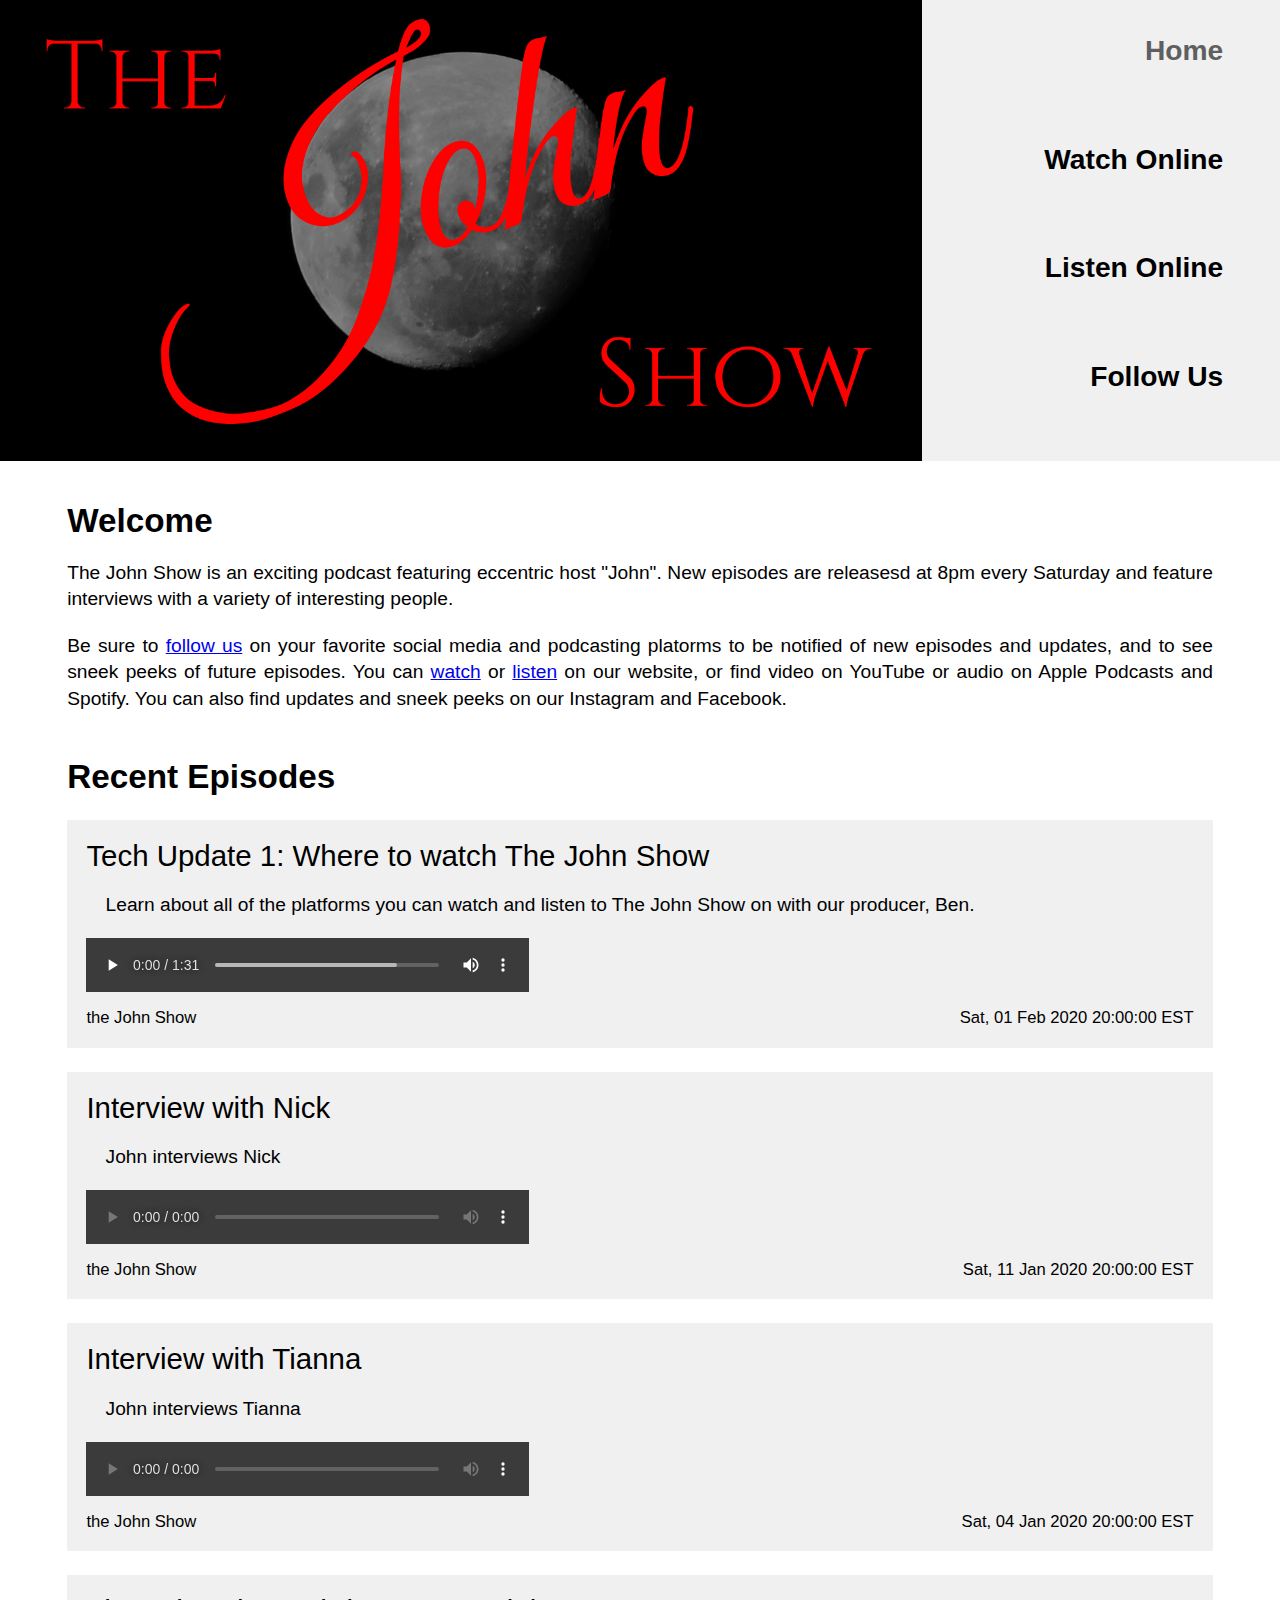
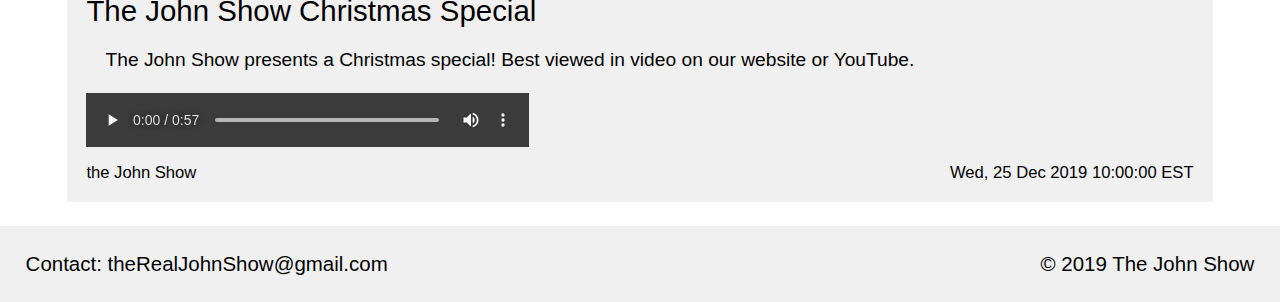
<file: index.html>
<!doctype html>

<html lang="en">
  <head>
    <meta charset="utf-8">
    <title>the John Show</title>

    <link rel="apple-touch-icon" sizes="180x180" href="/apple-touch-icon.png">
    <link rel="icon" type="image/png" sizes="32x32" href="/favicon-32x32.png">
    <link rel="icon" type="image/png" sizes="16x16" href="/favicon-16x16.png">
    <link rel="manifest" href="/site.webmanifest">
    <link rel="mask-icon" href="/safari-pinned-tab.svg" color="#5bbad5">
    <meta name="msapplication-TileColor" content="#da532c">
    <meta name="theme-color" content="#ffffff">

    <link rel="stylesheet" type="text/css" href="common.css">
    <link rel="stylesheet" type="text/css" href="jscontent.css">
    
    <script>
      var startLoad = Date.now();
    </script>
    <script defer src="main.js"></script>
    <script defer src="home.js"></script>
  </head>

  <body>
    <div id="heading">
      <img id="headimg" src="webheader.png" srcset="webheader.png 1440w, webheader-small.png 720w, webheader-tiny.png 360w" alt="The John Show header image">

      <div id="navigation-bar">
        <ul id="navigation">
          <li class="csshax"></li>
          <li class="navigation-item">
            <b><a href="https://theJohnShow.github.io/" class="navigation-link current-page">Home</a></b>
          </li>
          <li class="navigation-item">
            <b><a class="navigation-link" href="https://theJohnShow.github.io/watch">Watch Online</a></b>
          </li>
          <li class="navigation-item">
            <b><a class="navigation-link" href="https://theJohnShow.github.io/listen">Listen Online</a></b>
          </li>
          <li class="navigation-item">
            <b><a class="navigation-link" href="https://theJohnShow.github.io/follow">Follow Us</a></b>
          </li>
          <li class="csshax"></li>
        </ul>
      </div>
    </div>

    <div id="main">
      <div class="section-header">
        <b>Welcome</b>
      </div>
      <div class="description">
        <p>The John Show is an exciting podcast featuring eccentric host "John".  New episodes are releasesd at 8pm every Saturday and feature interviews with a variety of interesting people.</p>
        <p>Be sure to <a href="https://theJohnShow.github.io/follow">follow us</a> on your favorite social media and podcasting platorms to be notified of new episodes and updates, and to see sneek peeks of future episodes.  You can <a href="https://theJohnShow.github.io/watch">watch</a> or <a href="https://theJohnShow.github.io/listen">listen</a> on our website, or find video on YouTube or audio on Apple Podcasts and Spotify.  You can also find updates and sneek peeks on our Instagram and Facebook.</p>
      </div>
      <div class="section-header">
        <b>Recent Episodes</b>
      </div>
      <div class="loading" id="load">
        <p class="description">Loading...</p>
        <div id="dot1"></div><div id="dot2"></div><div id="dot3"></div>
      </div>
      <div id="jsfill"></div>
      <noscript>
        <div class="description">
          Javascript is required to view recent episodes.
        </div>
      </noscript>
    </div>

    <div class="footer">
      <div class="footer-item left">Contact: theRealJohnShow@gmail.com</div><div class="footer-item right">© 2019 The John Show</div>
    </div>
  </body>
</html>
</file>
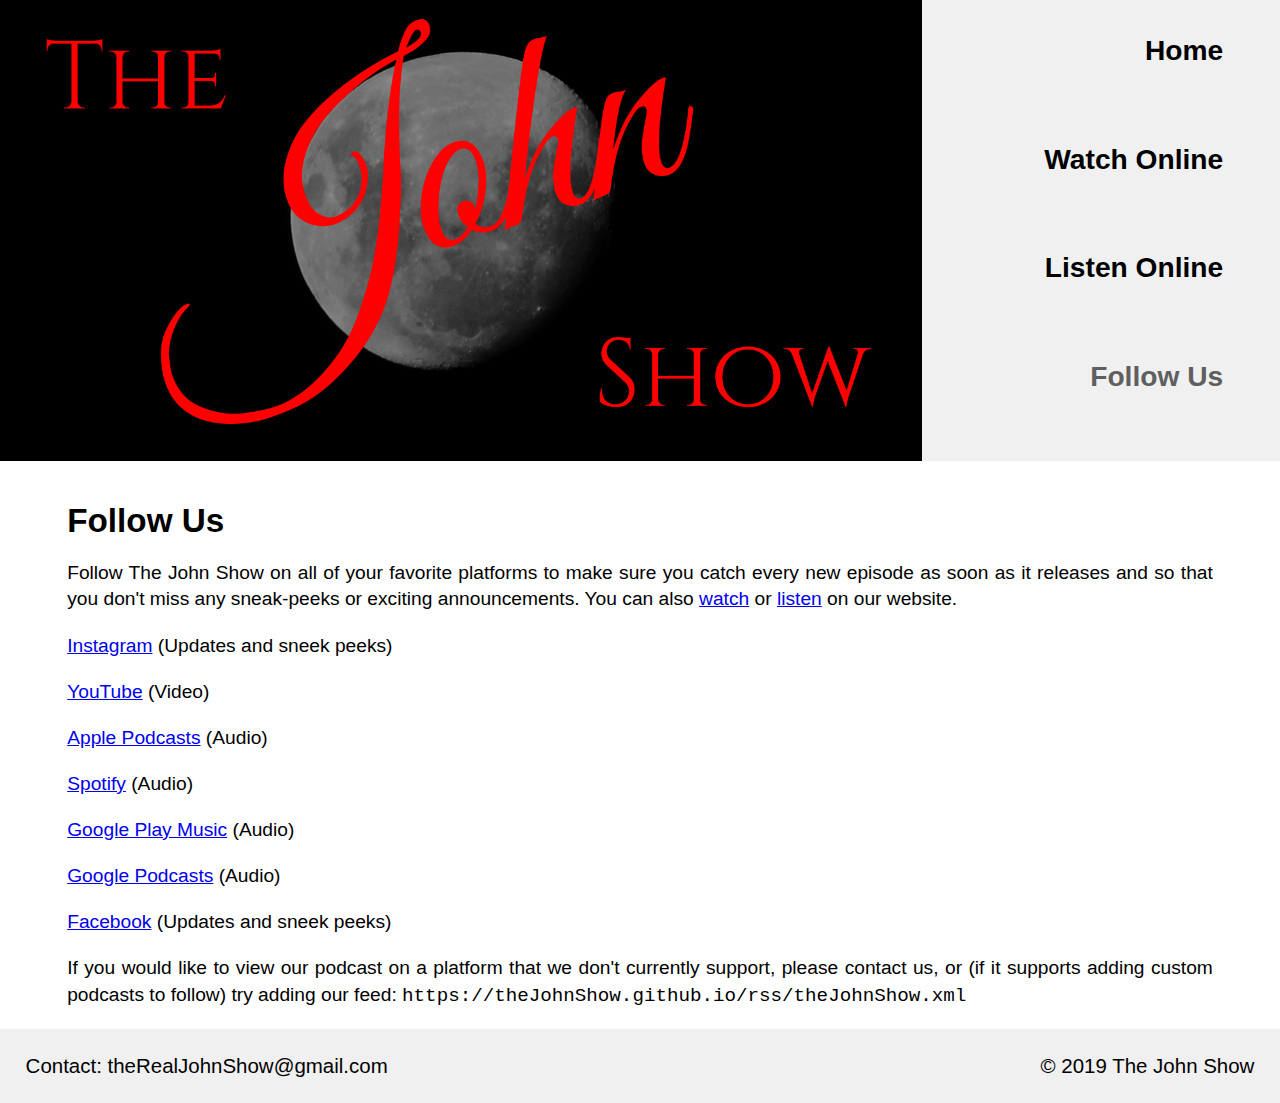
<file: follow.html>
<!doctype html>

<html lang="en">
  <head>
    <meta charset="utf-8">
    <title>the John Show - Follow Us</title>

    <link rel="apple-touch-icon" sizes="180x180" href="/apple-touch-icon.png">
    <link rel="icon" type="image/png" sizes="32x32" href="/favicon-32x32.png">
    <link rel="icon" type="image/png" sizes="16x16" href="/favicon-16x16.png">
    <link rel="manifest" href="/site.webmanifest">
    <link rel="mask-icon" href="/safari-pinned-tab.svg" color="#5bbad5">
    <meta name="msapplication-TileColor" content="#da532c">
    <meta name="theme-color" content="#ffffff">

    <link rel="stylesheet" type="text/css" href="common.css">
  </head>

  <body>
    <div id="heading">
      <img id="headimg" src="webheader.png" srcset="webheader.png 1440w, webheader-small.png 720w, webheader-tiny.png 360w" alt="The John Show header image">

      <div id="navigation-bar">
        <ul id="navigation">
          <li class="csshax"></li>
          <li class="navigation-item">
            <b><a class="navigation-link" href="https://theJohnShow.github.io/">Home</a></b>
          </li>
          <li class="navigation-item">
            <b><a class="navigation-link" href="https://theJohnShow.github.io/watch">Watch Online</a></b>
          </li>
          <li class="navigation-item">
            <b><a class="navigation-link" href="https://theJohnShow.github.io/listen">Listen Online</a></b>
          </li>
          <li class="navigation-item">
            <b><a href="https://theJohnShow.github.io/follow" class="navigation-link current-page">Follow Us</a></b>
          </li>
          <li class="csshax"></li>
        </ul>
      </div>
    </div>

    <div id="main">
      <div class="section-header">
        <b>Follow Us</b>
      </div>
      <div class="description">
        <p>Follow The John Show on all of your favorite platforms to make sure you catch every new episode as soon as it releases and so that you don't miss any sneak-peeks or exciting announcements. You can also <a href="https://theJohnShow.github.io/watch">watch</a> or <a href="https://theJohnShow.github.io/listen">listen</a> on our website.</p>
        <p><a href="https://www.instagram.com/the_john_show/">Instagram</a> (Updates and sneek peeks)</p>
        <p><a href="https://www.youtube.com/channel/UCYJV2Z00vHBbsG5Ui5my8wQ/">YouTube</a> (Video)</p>
        <p><a href="https://podcasts.apple.com/us/podcast/the-john-show/id1493689789">Apple Podcasts</a> (Audio)</p>
        <p><a href="https://open.spotify.com/show/5PPF3HG3OO0fFoBN9qYW8z/">Spotify</a> (Audio)</p>
        <p><a href="https://playmusic.app.goo.gl/?ibi=com.google.PlayMusic&isi=691797987&ius=googleplaymusic&apn=com.google.android.music&link=https://play.google.com/music/m/Intkwjnwwr6nyefzw655sbys6au?t%3DThe_John_Show%26pcampaignid%3DMKT-na-all-co-pr-mu-pod-16">Google Play Music</a> (Audio)</p>
        <p><a href="https://podcasts.google.com/?feed=aHR0cHM6Ly90aGVqb2huc2hvdy5naXRodWIuaW8vcnNzL3RoZUpvaG5TaG93LnhtbA">Google Podcasts</a> (Audio)</p>
        <p><a href="https://www.facebook.com/theOfficialJohnShow/">Facebook</a> (Updates and sneek peeks)</p>
        <p>If you would like to view our podcast on a platform that we don't currently support, please contact us, or (if it supports adding custom podcasts to follow) try adding our feed: <code>https://theJohnShow.github.io/rss/theJohnShow.xml</code></p>
      </div>
    </div>

    <div class="footer">
      <div class="footer-item left">Contact: theRealJohnShow@gmail.com</div><div class="footer-item right">© 2019 The John Show</div>
    </div>
  </body>
</html>
</file>
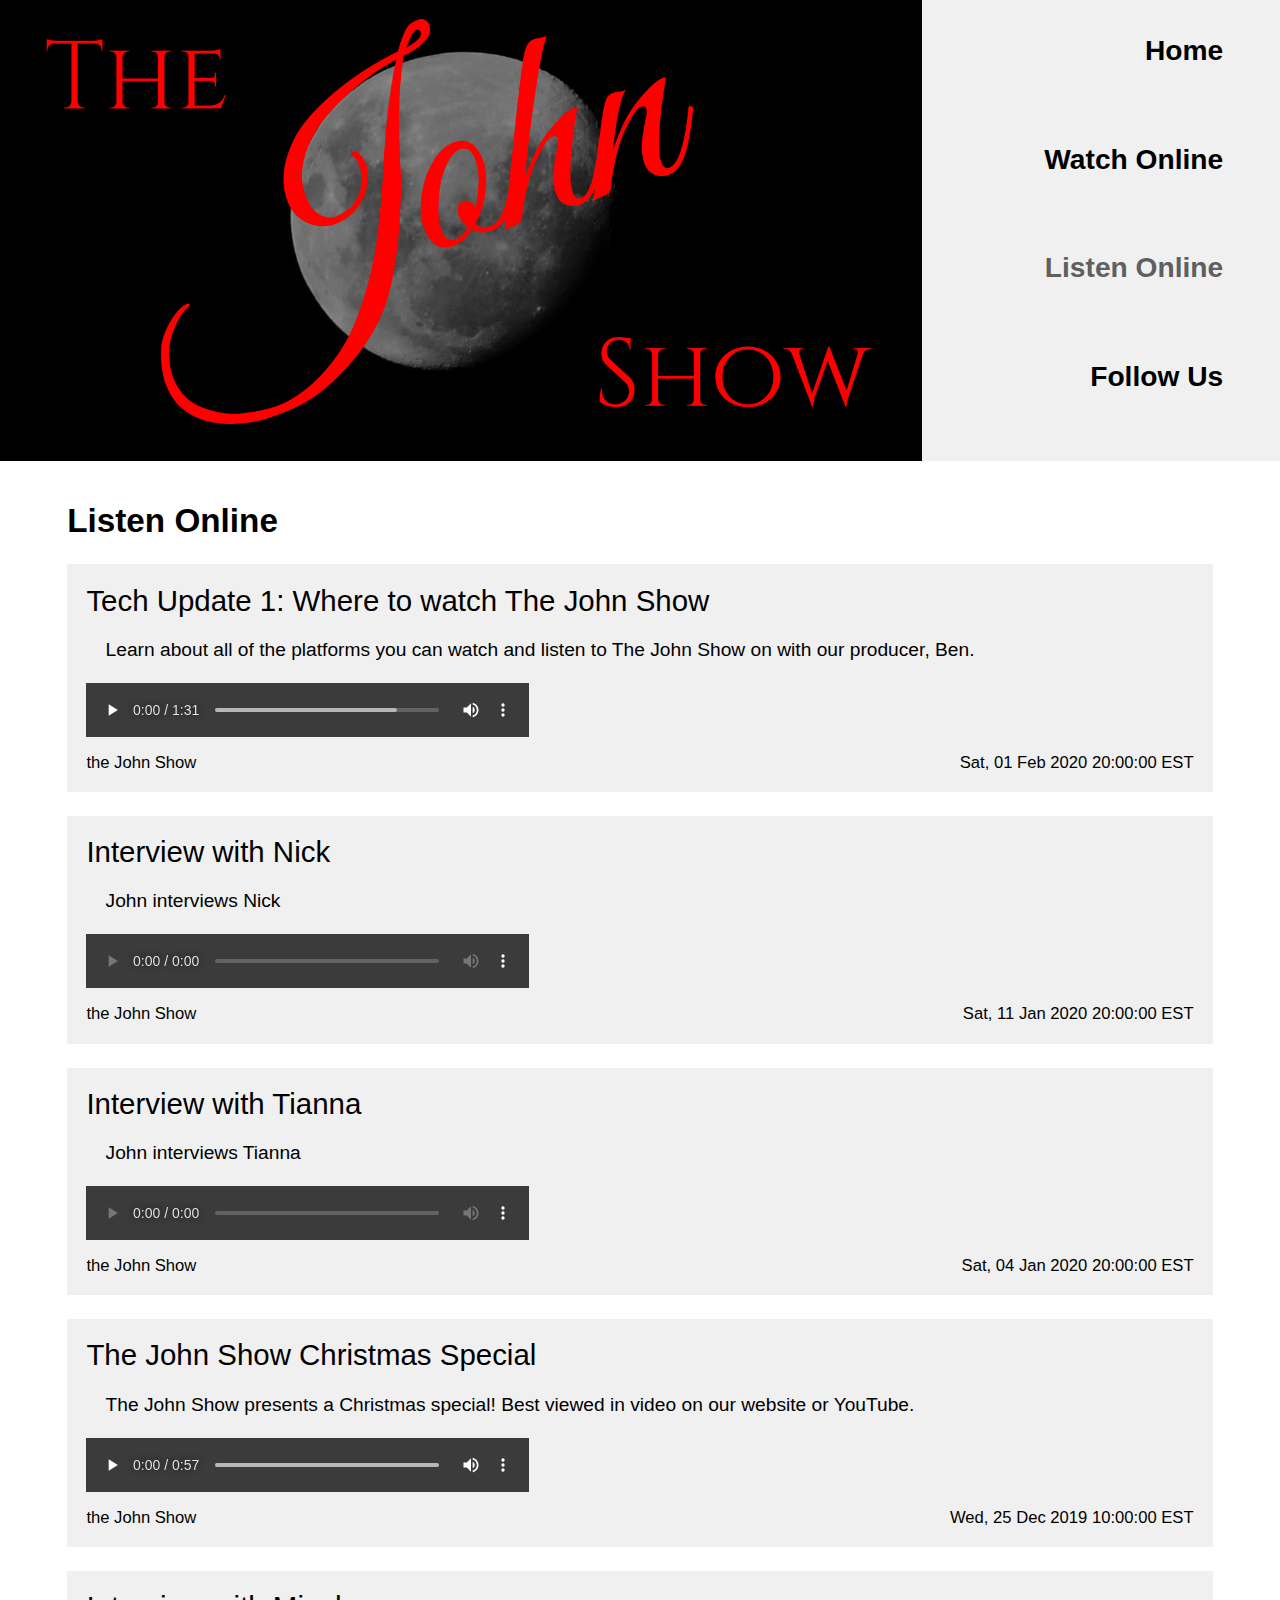
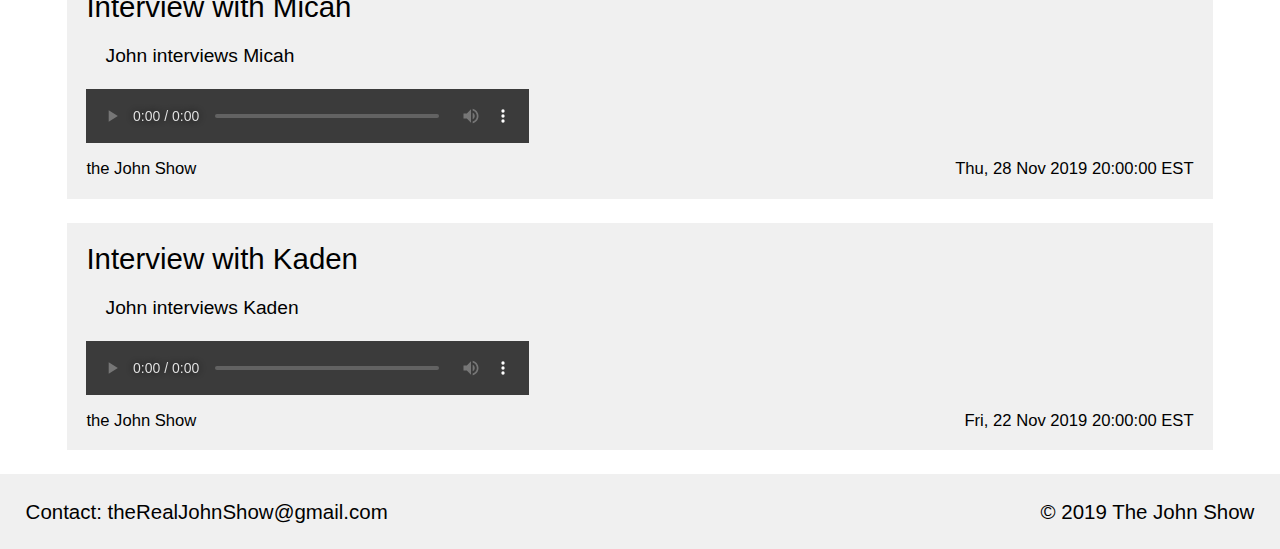
<file: listen.html>
<!doctype html>

<html lang="en">
  <head>
    <meta charset="utf-8">
    <title>the John Show - Listen Online</title>

    <link rel="apple-touch-icon" sizes="180x180" href="/apple-touch-icon.png">
    <link rel="icon" type="image/png" sizes="32x32" href="/favicon-32x32.png">
    <link rel="icon" type="image/png" sizes="16x16" href="/favicon-16x16.png">
    <link rel="manifest" href="/site.webmanifest">
    <link rel="mask-icon" href="/safari-pinned-tab.svg" color="#5bbad5">
    <meta name="msapplication-TileColor" content="#da532c">
    <meta name="theme-color" content="#ffffff">

    <link rel="stylesheet" type="text/css" href="common.css">
    <link rel="stylesheet" type="text/css" href="jscontent.css">
    
    <script>
      var startLoad = Date.now();
    </script>
    <script defer src="main.js"></script>
    <script defer src="listen.js"></script>
  </head>

  <body>
    <div id="heading">
      <img id="headimg" src="webheader.png" srcset="webheader.png 1440w, webheader-small.png 720w, webheader-tiny.png 360w" alt="The John Show header image">

      <div id="navigation-bar">
        <ul id="navigation">
          <li class="csshax"></li>
          <li class="navigation-item">
            <b><a class="navigation-link" href="https://theJohnShow.github.io/">Home</a></b>
          </li>
          <li class="navigation-item">
            <b><a class="navigation-link" href="https://theJohnShow.github.io/watch">Watch Online</a></b>
          </li>
          <li class="navigation-item">
            <b><a href="https://theJohnShow.github.io/listen" class="navigation-link current-page">Listen Online</a></b>
          </li>
          <li class="navigation-item">
            <b><a class="navigation-link" href="https://theJohnShow.github.io/follow">Follow Us</a></b>
          </li>
          <li class="csshax"></li>
        </ul>
      </div>
    </div>

    <div id="main">
      <div class="section-header">
        <b>Listen Online</b>
      </div>
      <div class="loading" id="load">
        <p class="description">Loading...</p>
        <div id="dot1"></div><div id="dot2"></div><div id="dot3"></div>
      </div>
      <div id="jsfill"></div>
      <noscript>
        <div class="description">
          Javascript is required to listen online.
        </div>
      </noscript>
    </div>

    <div class="footer">
      <div class="footer-item left">Contact: theRealJohnShow@gmail.com</div><div class="footer-item right">© 2019 The John Show</div>
    </div>
  </body>
</html>
</file>
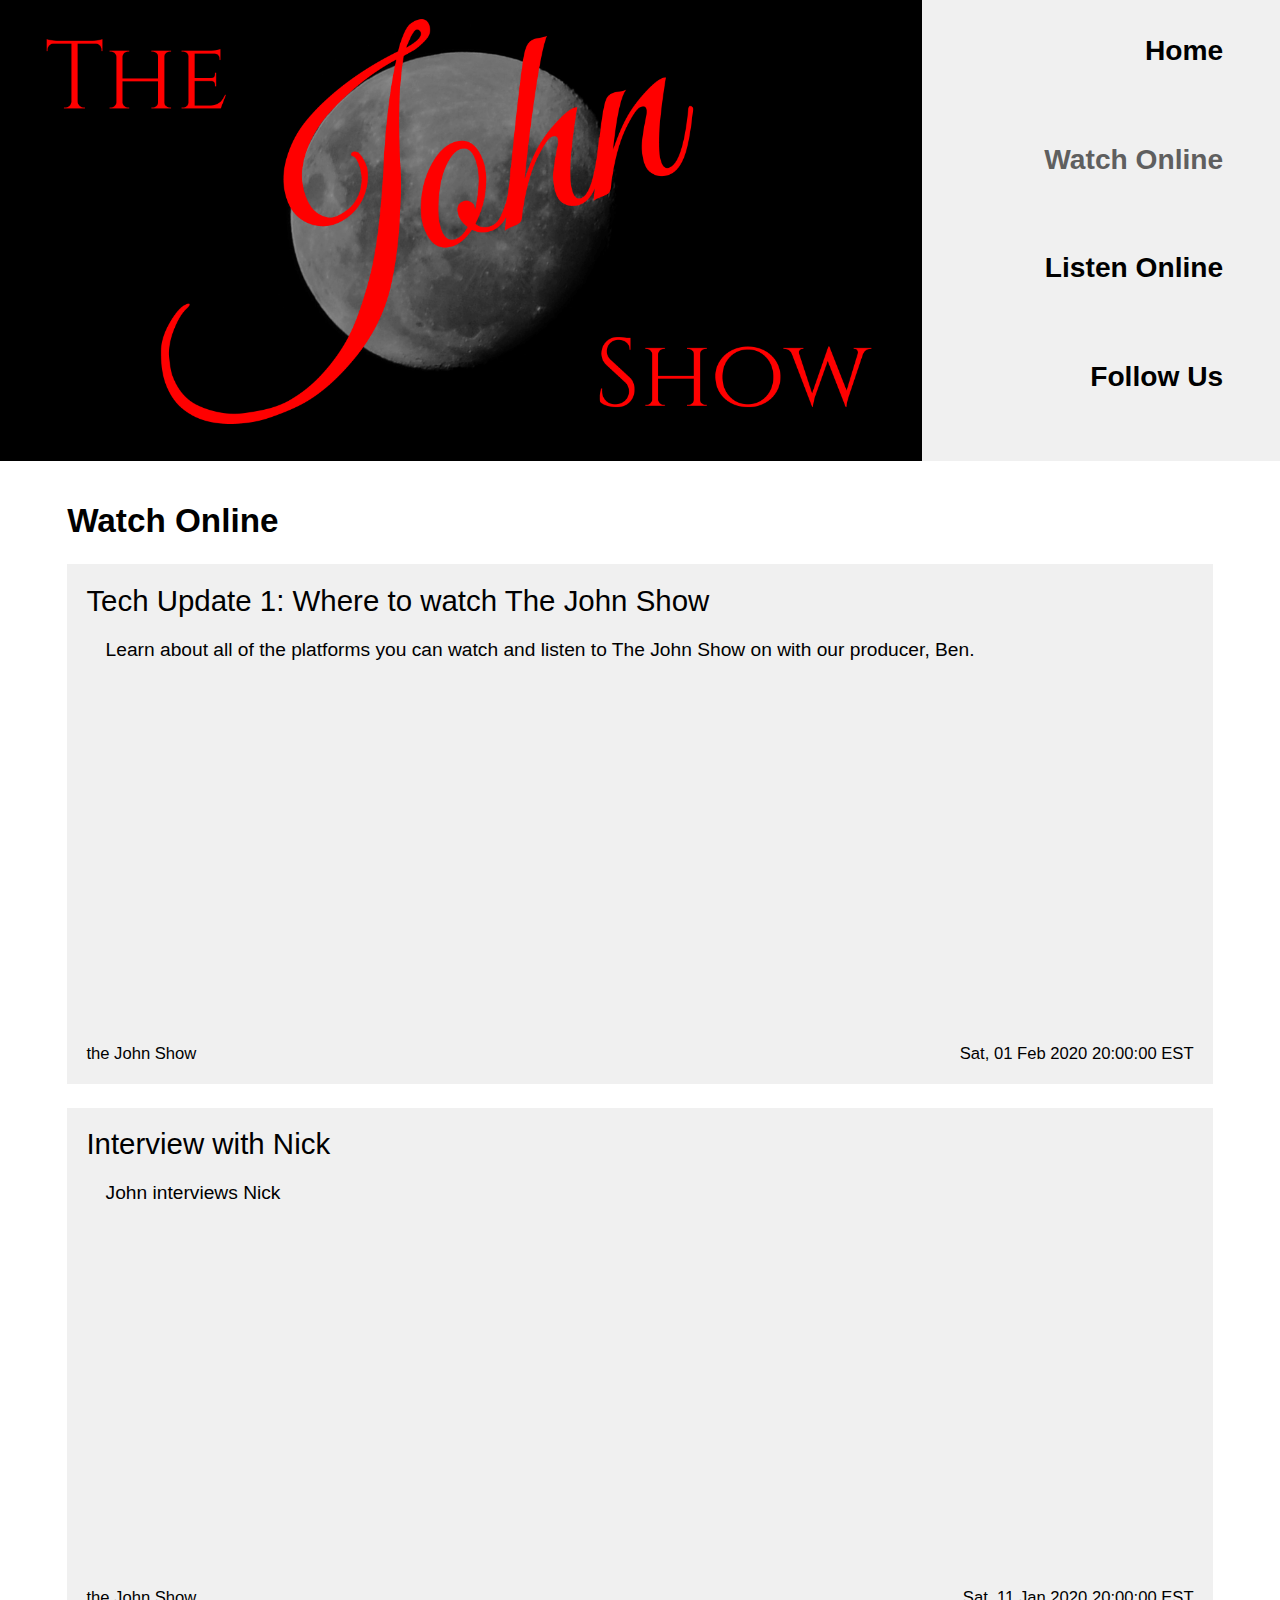
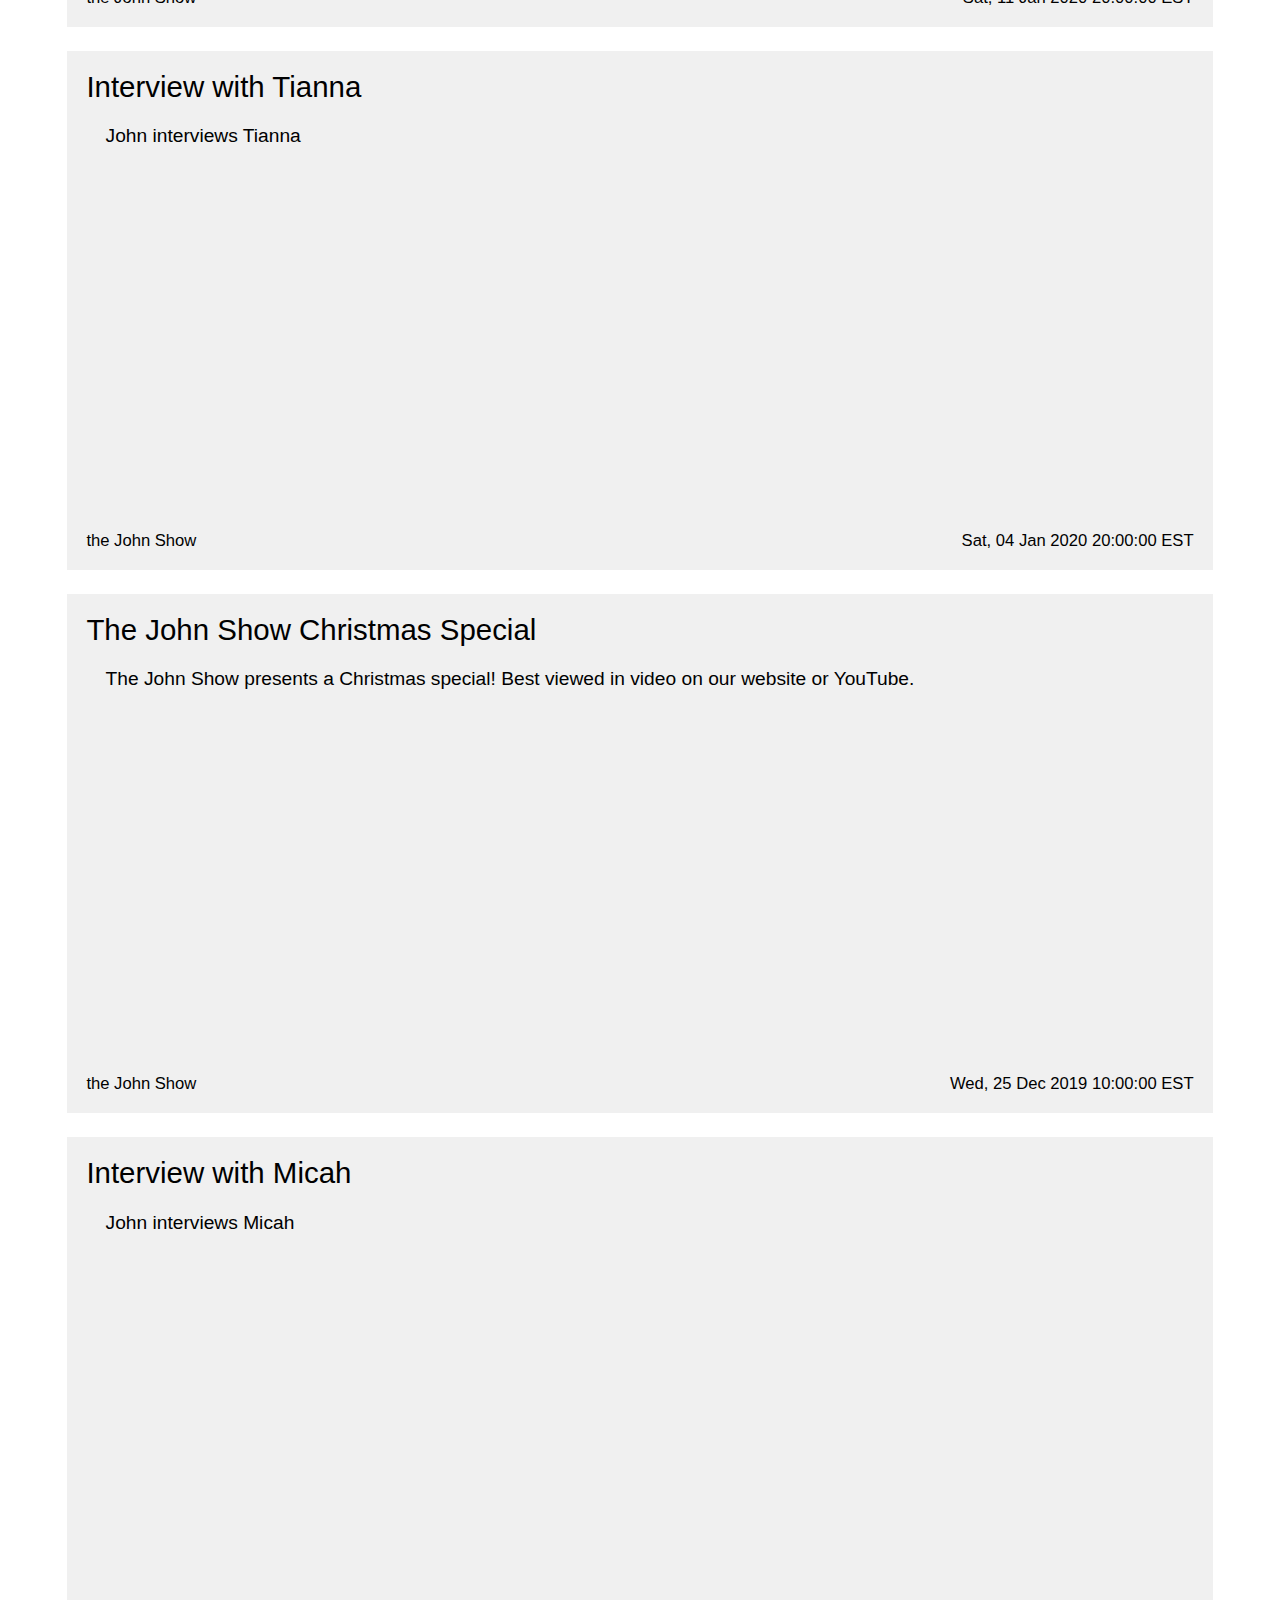
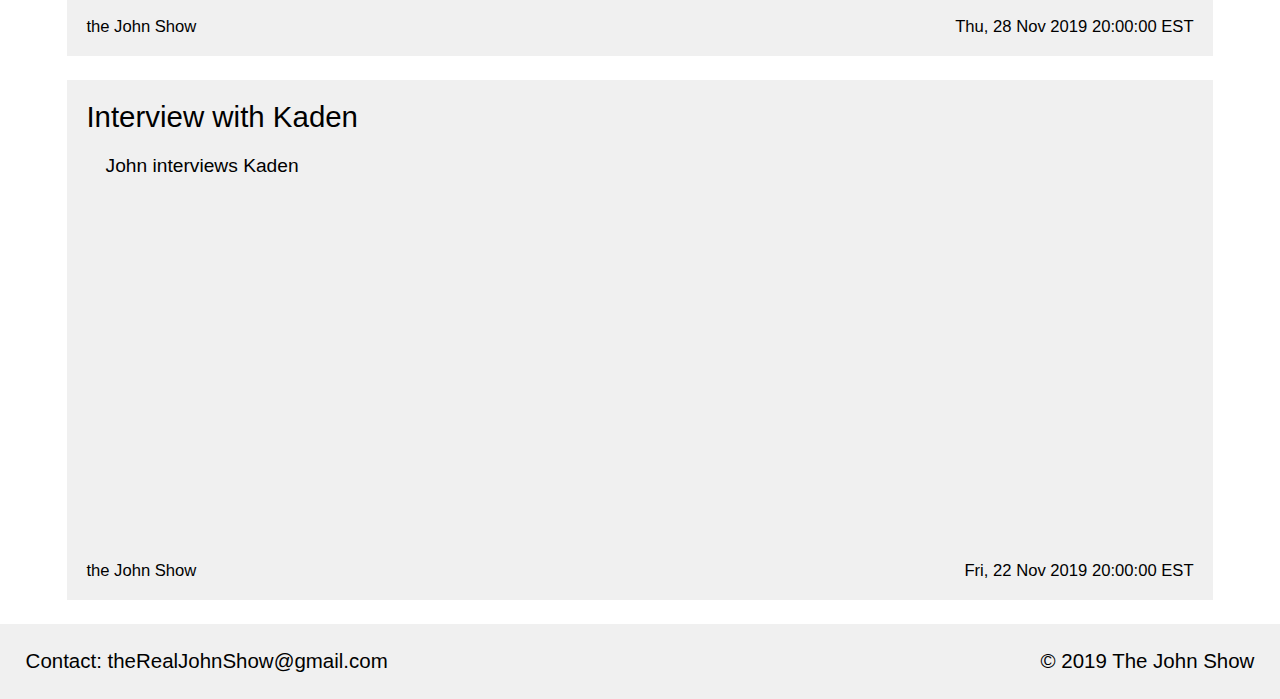
<file: watch.html>
<!doctype html>

<html lang="en">
  <head>
    <meta charset="utf-8">
    <title>the John Show - Watch Online</title>

    <link rel="apple-touch-icon" sizes="180x180" href="/apple-touch-icon.png">
    <link rel="icon" type="image/png" sizes="32x32" href="/favicon-32x32.png">
    <link rel="icon" type="image/png" sizes="16x16" href="/favicon-16x16.png">
    <link rel="manifest" href="/site.webmanifest">
    <link rel="mask-icon" href="/safari-pinned-tab.svg" color="#5bbad5">
    <meta name="msapplication-TileColor" content="#da532c">
    <meta name="theme-color" content="#ffffff">

    <link rel="stylesheet" type="text/css" href="common.css">
    <link rel="stylesheet" type="text/css" href="jscontent.css">
    
    <script>
      var startLoad = Date.now();
    </script>
    <script defer src="main.js"></script>
    <script defer src="watch.js"></script>
  </head>

  <body>
    <div id="heading">
      <img id="headimg" src="webheader.png" srcset="webheader.png 1440w, webheader-small.png 720w, webheader-tiny.png 360w" alt="The John Show header image">

      <div id="navigation-bar">
        <ul id="navigation">
          <li class="csshax"></li>
          <li class="navigation-item">
            <b><a class="navigation-link" href="https://theJohnShow.github.io/">Home</a></b>
          </li>
          <li class="navigation-item">
            <b><a href="https://theJohnShow.github.io/watch" class="navigation-link current-page">Watch Online</a></b>
          </li>
          <li class="navigation-item">
            <b><a class="navigation-link" href="https://theJohnShow.github.io/listen">Listen Online</a></b>
          </li>
          <li class="navigation-item">
            <b><a class="navigation-link" href="https://theJohnShow.github.io/follow">Follow Us</a></b>
          </li>
          <li class="csshax"></li>
        </ul>
      </div>
    </div>

    <div id="main">
      <div class="section-header">
        <b>Watch Online</b>
      </div>
      <div class="loading" id="load">
        <p class="description">Loading...</p>
        <div id="dot1"></div><div id="dot2"></div><div id="dot3"></div>
      </div>
      <div id="jsfill"></div>
      <noscript>
        <div class="description">
          Javascript is required to watch online.
        </div>
      </noscript>
    </div>

    <div class="footer">
      <div class="footer-item left">Contact: theRealJohnShow@gmail.com</div><div class="footer-item right">© 2019 The John Show</div>
    </div>
  </body>
</html>
</file>
<file: common.css>
body {
  margin: 0;
}

html {
  box-sizing: border-box;
}

*, *:before, *:after {
  box-sizing: inherit;
}

#heading {
  background-color: #f0f0f0;
}

#navigation-bar {
  text-align: justify;
}

#navigation {
  list-style: none;
  max-width: 94%;
  margin: 0 auto;
  padding: 0;
}

.navigation-item {
  display: inline-block;
}

.navigation-link {
  font-family: arial, helvetica, verdana, sans-serif;
  text-decoration: none;
  color: black;
  padding: 0 1vw;
  white-space: nowrap;
  transition: color 0.35s;
}

.navigation-link:hover {
  color: #5f5f5f
}

.navigation-link.current-page {
  color: #5f5f5f
}

.csshax {
  width: 100%;
  height: 1.4vw;
  display: inline-block;
}

#main {
  margin: 1em;
  padding: 0 4vw
}

.section-header {
  font-family: arial, helvetica, verdana, sans-serif;
  padding-top: 2vw;
}

.description {
  font-family: "Trebuchet MS", arial, helvetica, verdana, sans-serif;
  text-align: justify;
  line-height: 140%;
}

.footer {
  background-color: #f0f0f0;
  margin: 1.4vw 0 0 0;
  padding: 2%;
}

.footer-item {
  display: inline-block;
  width: 50%;
  font-family: sans-serif;
}

.footer-item.left {
  text-align: left;
}

.footer-item.right {
  text-align: right;
}

@media (orientation: landscape) {
  #heading {
    height: 36vw;
  }
  #headimg {
    width: 72%;
  }
  #navigation-bar {
    display: inline-block;
    width: 27%;
    padding-right: 2vw;
    vertical-align: top;
  }
  .navigation-link {
    font-size: 2.2vw;
  }
  .navigation-item {
    text-align: right;
    padding: 1vw 0 5vw 0;
    width: 100%;
  }
  .section-header {
    font-size: 2.6vw;
  }
  .description {
    font-size: 1.5vw;
  }
  .footer-item {
    font-size: 1.6vw;
  }
}

@media (orientation: portrait) {
  #headimg {
    width: 100%;
  }
  .navigation-link {
    font-size: 3.6vw;
  }
  .navigation-item {
    text-align: center;
    max-width: 50%;
    min-width: 20%;
  }
  .section-header {
    font-size: 5.8vw;
  }
  .description {
    font-size: 3.8vw;
  }
  .footer-item {
    font-size: 2.9vw;
  }
}
</file>
<file: jscontent.css>
.loading {
  text-align: center;
}

.loading > div {
  display: inline-block;
  border-radius: 50%;
  background: #f0f0f0;
}

#dot1 {
  animation: loading 1.5s ease-in-out 0s infinite alternate;
  -webkit-animation: loading 1.5s ease-in-out 0s infinite alternate;
}

#dot2 {
  animation: loading 1.5s ease-in-out 0.4s infinite alternate;
  -webkit-animation: loading 1.5s ease-in-out 0.4s infinite alternate;
}

#dot3 {
  animation: loading 1.5s ease-in-out 0.8s infinite alternate;
  -webkit-animation: loading 1.5s ease-in-out 0.8s infinite alternate;
}

.loaded {
  text-align: center;
}

.loaded > p {
  animation: jsloaded 1s ease-in-out forwards;
  -webkit-animation: jsloaded 1s ease-in-out forwards;
}

.loaded > div {
  display: inline-block;
  border-radius: 50%;
  background: #f0f0f0;
}

.loaded > #dot1 {
  animation: loading 1.5s ease-in-out 0s infinite alternate, jsloaded-dots 1s ease-in forwards;
  -webkit-animation: loading 1.5s ease-in-out 0s infinite alternate, jsloaded-dots 1s ease-in forwards;
}

.loaded > #dot2 {
  animation: loading 1.5s ease-in-out 0.4s infinite alternate, jsloaded-dots 1s ease-in forwards;
  -webkit-animation: loading 1.5s ease-in-out 0.4s infinite alternate, jsloaded-dots 1s ease-in forwards;
}

.loaded > #dot3 {
  animation: loading 1.5s ease-in-out 0.8s infinite alternate, jsloaded-dots 1s ease-in forwards;
  -webkit-animation: loading 1.5s ease-in-out 0.8s infinite alternate, jsloaded-dots 1s ease-in forwards;
}

#jsfill.jsloaded {
  animation: jsloaded-content 1s ease-in-out forwards;
  -webkit-animation: jsloaded-content 1s ease-in-out forwards;
}

.episode {
  background-color: #f0f0f0;
  margin: 1.5em 0em;
}

.epTitle {
  font-family: arial, helvetica, verdana, sans-serif;
}

.epDescription {
  font-family: "Trebuchet MS", arial, helvetica, verdana, sans-serif;
  text-align: justify;
  line-height: 140%;
  margin: 1em;
}

audio, iframe {
  display: block;
  margin: 1em 0;
}

.epCast, .epDate {
  font-family: sans-serif;
  display: inline-block;
}

.epCast {
  text-align: left;
  width: 36%;
}

.epDate {
  text-align: right;
  width: 64%;
}

@media (orientation: landscape) {
  .loading > div {
    width: 2.4vw;
    height: 2.4vw;
    margin: 1vw;
  }
  .loaded > div {
    width: 2.4vw;
    height: 2.4vw;
    margin: 1vw;
  }
  .episode {
    padding: 1.5vw;
  }
  .epTitle {
    font-size: 2.3vw;
  }
  .epDescription {
    font-size: 1.5vw;
  }
  audio {
    min-width: 40%;
  }
  iframe {
    width: 48vw;
    height: 27vw;
  }
  .epCast, .epDate {
    font-size: 1.3vw;
  }
}

@media (orientation: portrait) {
  .loading > div {
    width: 5.6vw;
    height: 5.6vw;
    margin: 1.8vw;
  }
  .loaded > div {
    width: 5.6vw;
    height: 5.6vw;
    margin: 1.8vw;
  }
  .episode {
    padding: 4vw;
  }
  .epTitle {
    font-size: 5.4vw;
  }
  .epDescription {
    font-size: 3.8vw;
  }
  audio {
    width: 100%;
  }
  iframe {
    width: 80vw;
    height: 45vw;
  }
  .epCast, .epDate {
    font-size: 3.2vw;
  }
}

audio::-webkit-media-controls-enclosure {
  border-radius: 0;
}

audio::-webkit-media-controls-panel {
  filter: invert(1);
}

audio::-webkit-media-controls-enclosure {
  background: rgba(18, 18, 18, .82);
}

@keyframes loading {
  0% {
    transform: scale(1);
  }
  40% {
    transform: scale(1);
  }
  80% {
    transform: scale(1.3);
  }
  100% {
    transform: scale(1.3);
  }
}

@-webkit-keyframes loading {
  0% {
    -webkit-transform: scale(1);
  }
  40% {
    -webkit-transform: scale(1);
  }
  80% {
    -webkit-transform: scale(1.3);
  }
  100% {
    -webkit-transform: scale(1.3);
  }
}

@keyframes jsloaded {
  0% {
    opacity: 1;
  }
  100% {
    opacity: 0;
  }
}

@-webkit-keyframes jsloaded {
  0% {
    opacity: 1;
  }
  100% {
    opacity: 0;
  }
}

@media (orientation: landscape) {
  @keyframes jsloaded-dots {
    0% {
      opacity: 1;
      margin-top: 1vw;
    }
    100% {
      opacity: 0;
      margin-top: -4vw;
    }
  }

  @-webkit-keyframes jsloaded-dots {
    0% {
      opacity: 1;
      margin-top: 1vw;
    }
    100% {
      opacity: 0;
      margin-top: -4vw;
    }
  }
  
  @keyframes jsloaded-content {
    0% {
      margin-top: 1vw;
    }
    100% {
      margin-top: calc(-4vw - 1.5em);
    }
  }

  @-webkit-keyframes jsloaded-content {
    0% {
      margin-top: 1vw;
    }
    100% {
      margin-top: calc(-4vw - 1.5em);
    }
  }
}

@media (orientation: portrait) {
  @keyframes jsloaded-dots {
    0% {
      opacity: 1;
      margin-top: 1.8vw;
    }
    100% {
      opacity: 0;
      margin-top: -8.3vw;
    }
  }

  @-webkit-keyframes jsloaded-dots {
    0% {
      opacity: 1;
      margin-top: 1.8vw;
    }
    100% {
      opacity: 0;
      margin-top: -8.3vw;
    }
  }
  
  @keyframes jsloaded-content {
    0% {
      margin-top: 1.8vw;
    }
    100% {
      margin-top: calc(-8.3vw - 1.5em);
    }
  }

  @-webkit-keyframes jsloaded-content {
    0% {
      margin-top: 1.8vw;
    }
    100% {
      margin-top: calc(-8.3vw - 1.5em);
    }
  }
}
</file>
